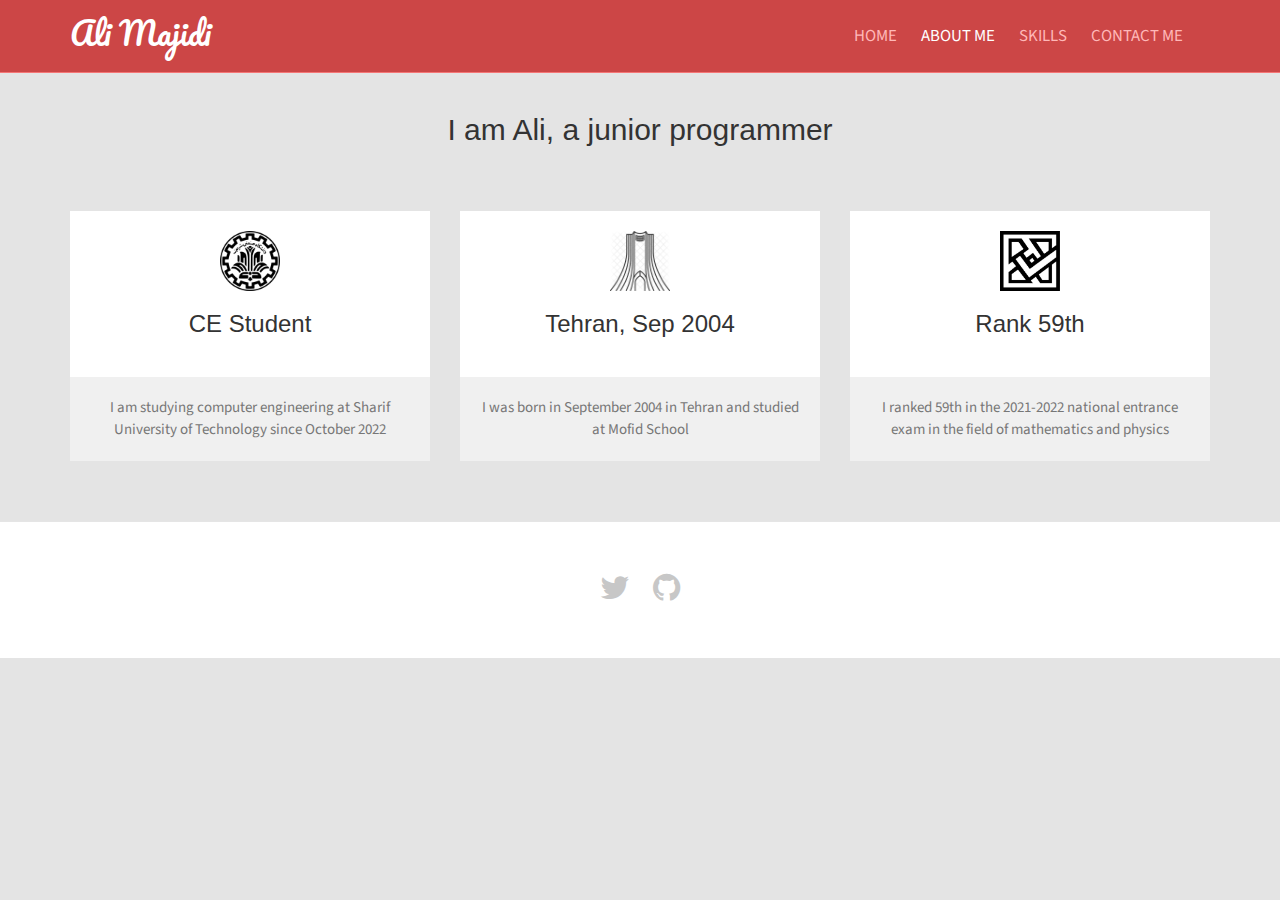
<file: about_me.html>
<!doctype html>
<!--[if IE 7 ]>    <html lang="en-gb" class="isie ie7 oldie no-js"> <![endif]-->
<!--[if IE 8 ]>    <html lang="en-gb" class="isie ie8 oldie no-js"> <![endif]-->
<!--[if IE 9 ]>    <html lang="en-gb" class="isie ie9 no-js"> <![endif]-->
<!--[if (gt IE 9)|!(IE)]><!-->
<html lang="en-gb" class="no-js">
<!--<![endif]-->
<head>
    <meta charset="utf-8">
    <meta name="viewport" content="width=device-width, initial-scale=1, maximum-scale=1">
    <!--[if lt IE 9]> 
    <meta http-equiv="X-UA-Compatible" content="IE=edge,chrome=1">
    <![endif]-->
    <title>About Me</title>
    <meta name="description" content="">
    <meta name="author" content="WebThemez">
    <!--[if lt IE 9]>
        <script src="http://html5shim.googlecode.com/svn/trunk/html5.js"></script>
    <![endif]-->
    <!--[if lte IE 8]>
		<script type="text/javascript" src="http://explorercanvas.googlecode.com/svn/trunk/excanvas.js"></script>
	<![endif]-->
    <link rel="stylesheet" href="css/bootstrap.min.css" />
    <link rel="stylesheet" type="text/css" href="css/isotope.css" media="screen" />
    <link rel="stylesheet" href="js/fancybox/jquery.fancybox.css" type="text/css" media="screen" />
    <link rel="stylesheet" type="text/css" href="css/da-slider.css" />
    <!-- Owl Carousel Assets -->
    <link href="js/owl-carousel/owl.carousel.css" rel="stylesheet">
    <link rel="stylesheet" href="css/styles.css" />
    <!-- Font Awesome -->
    <link href="font/css/font-awesome.min.css" rel="stylesheet">
</head>

<body>
    <header class="header">
        <div class="container">
            <nav class="navbar navbar-inverse" role="navigation">
                <div class="navbar-header">
                    <button type="button" id="nav-toggle" class="navbar-toggle" data-toggle="collapse" data-target="#main-nav">
                        <span class="sr-only">Toggle navigation</span>
                        <span class="icon-bar"></span>
                        <span class="icon-bar"></span>
                        <span class="icon-bar"></span>
                    </button>
                    <a href="#" class="navbar-brand scroll-top logo"><b>Ali Majidi</b></a>
                </div>
                <!--/.navbar-header-->
                <div id="main-nav" class="collapse navbar-collapse">
                    <ul class="nav navbar-nav" id="mainNav">
                        <li><a href="index.html" class="scroll-link">Home</a></li>
                        <li class="active"><a href="about_me.html" class="scroll-link">About Me</a></li>
                        <li><a href="skills.html" class="scroll-link">Skills</a></li>
                        <li><a href="contactme.html" class="scroll-link">Contact Me</a></li>
                    </ul>
                </div>
                <!--/.navbar-collapse-->
            </nav>
            <!--/.navbar-->
        </div>
        <!--/.container-->
    </header>
    <!--/.header-->
    <section id="aboutUs" class="secPad">
        <div class="container">
            <div class="heading text-center">
                <!-- Heading -->
                <h2>I am Ali, a junior programmer</h2>
            </div>
            <div class="row">
                <!-- item -->
                <div class="col-md-4 text-center tileBox">
                   <div class="txtHead"> <img src="images/Sharif_logo.png" alt="SharifLogo" style="height: 60px;width: 60px;" />
                    <h3>CE Student</h3></div>
                    <p>I am studying computer engineering at Sharif University of Technology since October 2022</p>
                </div>
                <!-- end: -->

                <!-- item -->
                <div class="col-md-4 text-center tileBox">
                    <div class="txtHead"><img src="images/tehran.png" alt="TehranLogo" style="height: 60px;width: 60px;" />
                    <h3>Tehran, Sep 2004</h3></div>
                    <p>I was born in September 2004 in Tehran and studied at Mofid School</p>
                </div>
                <!-- end: -->

                <!-- item -->
                <div class="col-md-4 text-center tileBox">
                    <div class="txtHead"><img src="images/sanjesh.jpg" alt="sanjeshLogo" style="height: 60px;width: 60px;" />
                    <h3>Rank 59th</h3></div>
                    <p>I ranked 59th in the 2021-2022 national entrance exam in the field of mathematics and physics</p>
                </div>
                <!-- end: -->
            </div>
        </div>
    </section>
    <footer>
        <div class="container">
            <div class="social text-center">
                <a href="https://twitter.com/alimajidi_"><i class="fa fa-twitter"></i></a>
                <a href="https://github.com/alimajidi1"><i class="fa fa-github"></i></a>
            </div>

            <div class="clear"></div>
            <!--CLEAR FLOATS-->
        </div>
    </footer>


    <!--[if lte IE 8]><script src="//ajax.googleapis.com/ajax/libs/jquery/1.11.0/jquery.min.js"></script><![endif]-->
    <script src="js/modernizr-latest.js"></script>
    <script src="js/jquery-1.8.2.min.js" type="text/javascript"></script>
    <script src="js/bootstrap.min.js" type="text/javascript"></script>
    <script src="js/jquery.isotope.min.js" type="text/javascript"></script>
    <script src="js/fancybox/jquery.fancybox.pack.js" type="text/javascript"></script>
    <script src="js/jquery.nav.js" type="text/javascript"></script>
    <script src="js/jquery.cslider.js" type="text/javascript"></script>
    <script src="js/custom.js" type="text/javascript"></script>
    <script src="js/owl-carousel/owl.carousel.js"></script>
</body>
</html>
</file>
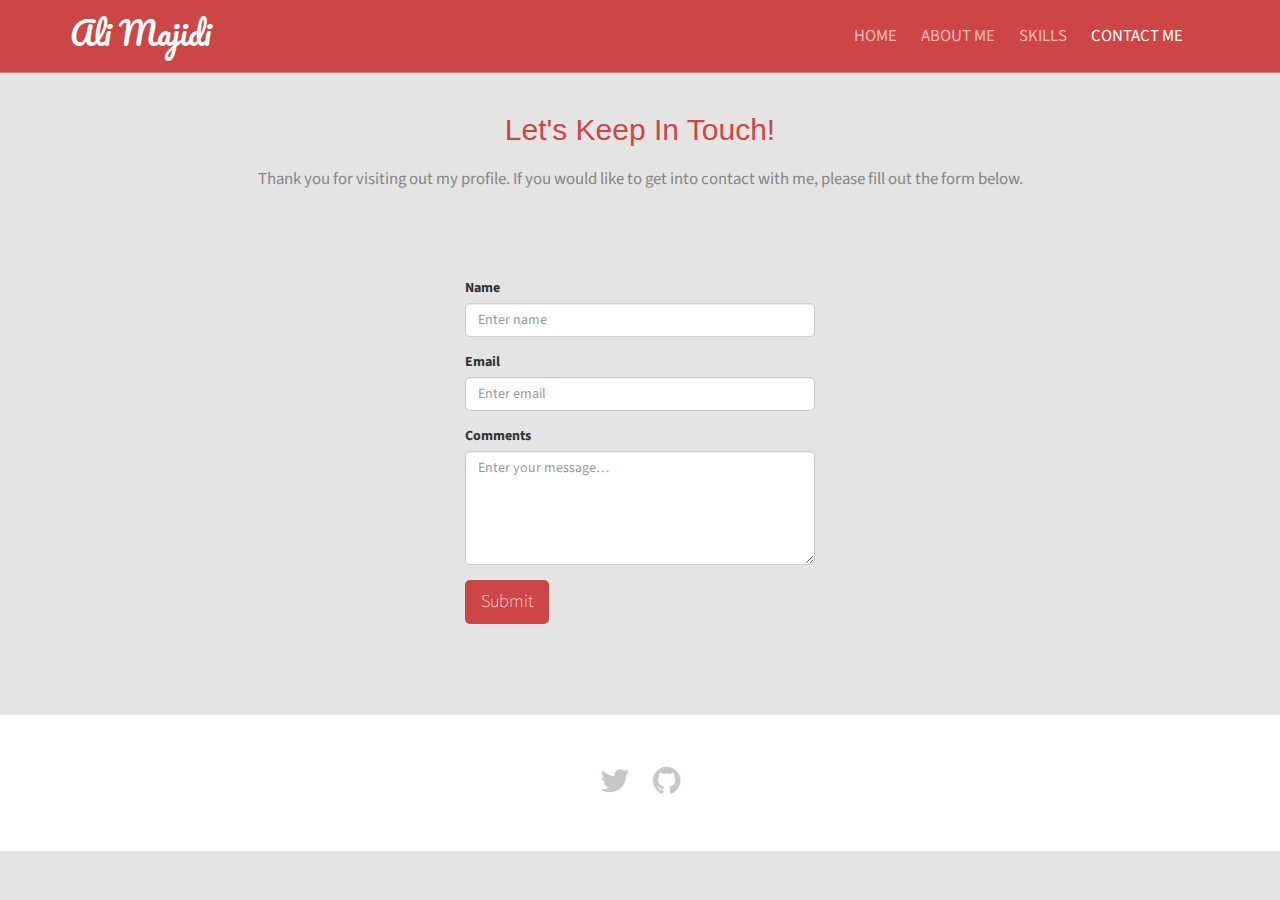
<file: contactme.html>
<!doctype html>
<!--[if IE 7 ]>    <html lang="en-gb" class="isie ie7 oldie no-js"> <![endif]-->
<!--[if IE 8 ]>    <html lang="en-gb" class="isie ie8 oldie no-js"> <![endif]-->
<!--[if IE 9 ]>    <html lang="en-gb" class="isie ie9 no-js"> <![endif]-->
<!--[if (gt IE 9)|!(IE)]><!-->
<html lang="en-gb" class="no-js">
<!--<![endif]-->
<head>
    <meta charset="utf-8">
    <meta name="viewport" content="width=device-width, initial-scale=1, maximum-scale=1">
    <!--[if lt IE 9]> 
    <meta http-equiv="X-UA-Compatible" content="IE=edge,chrome=1">
    <![endif]-->
    <title>Contact Me</title>
    <meta name="description" content="">
    <meta name="author" content="WebThemez">
    <!--[if lt IE 9]>
        <script src="http://html5shim.googlecode.com/svn/trunk/html5.js"></script>
    <![endif]-->
    <!--[if lte IE 8]>
		<script type="text/javascript" src="http://explorercanvas.googlecode.com/svn/trunk/excanvas.js"></script>
	<![endif]-->
    <link rel="stylesheet" href="css/bootstrap.min.css" />
    <link rel="stylesheet" type="text/css" href="css/isotope.css" media="screen" />
    <link rel="stylesheet" href="js/fancybox/jquery.fancybox.css" type="text/css" media="screen" />
    <link rel="stylesheet" type="text/css" href="css/da-slider.css" />
    <!-- Owl Carousel Assets -->
    <link href="js/owl-carousel/owl.carousel.css" rel="stylesheet">
    <link rel="stylesheet" href="css/styles.css" />
    <!-- Font Awesome -->
    <link href="font/css/font-awesome.min.css" rel="stylesheet">
</head>

<body>
    <header class="header">
        <div class="container">
            <nav class="navbar navbar-inverse" role="navigation">
                <div class="navbar-header">
                    <button type="button" id="nav-toggle" class="navbar-toggle" data-toggle="collapse" data-target="#main-nav">
                        <span class="sr-only">Toggle navigation</span>
                        <span class="icon-bar"></span>
                        <span class="icon-bar"></span>
                        <span class="icon-bar"></span>
                    </button>
                    <a href="#" class="navbar-brand scroll-top logo"><b>Ali Majidi</b></a>
                </div>
                <!--/.navbar-header-->
                <div id="main-nav" class="collapse navbar-collapse">
                    <ul class="nav navbar-nav" id="mainNav">
                        <li><a href="index.html" class="scroll-link">Home</a></li>
                        <li><a href="about_me.html" class="scroll-link">About Me</a></li>
                        <li><a href="skills.html" class="scroll-link">Skills</a></li>
                        <li class="active"><a href="contactme.html" class="scroll-link">Contact Me</a></li>
                    </ul>
                </div>
                <!--/.navbar-collapse-->
            </nav>
            <!--/.navbar-->
        </div>
        <!--/.container-->
    </header>
    <!--/.header-->
    <section id="contactUs" class="page-section secPad">
        <div class="container">

            <div class="row">
                <div class="heading text-center">
                    <!-- Heading -->
                    <h2>Let's Keep In Touch!</h2>
                    <p>Thank you for visiting out my profile. If you would like to get into contact with me, please fill out the form below.</p>
                </div>
            </div>

            <div class="row mrgn30">

                <form method="post" action="save.php" id="contactfrm" role="form" onsubmit="return confirmAction()">

                    <div class="col-sm-4">
                        <div class="form-group">
                            <label for="name">Name</label>
                            <input type="text" class="form-control" name="name" id="name" placeholder="Enter name" title="Please enter your name (at least 2 characters)">
                        </div>
                        <div class="form-group">
                            <label for="email">Email</label>
                            <input type="email" class="form-control" name="email" id="email" placeholder="Enter email" title="Please enter a valid email address">
                        </div>
                    </div>
                    <div class="col-sm-4">
                        <div class="form-group">
                            <label for="comments">Comments</label>
                            <textarea name="comment" class="form-control" id="comments" cols="3" rows="5" placeholder="Enter your message…" title="Please enter your message (at least 10 characters)"></textarea>
                        </div>
                        <script type="text/javascript">
                            function confirmAction() {
                                let confirmAction = confirm("Are you sure to submit this message?");
                                if (confirmAction) {
                                alert("Action successfully done");
                                } else {
                                alert("Action canceled");
                                return false;
                                }
                                
                            }

                        </script>
                        <button name="submit" type="submit" class="btn btn-lg btn-primary" id="submit" >Submit</button>
                        <div class="result"></div>
                    </div>
                </form>
                
            </div>
        </div>
        <!--/.container-->
    </section>
    <footer>
        <div class="container">
            <div class="social text-center">
                <a href="https://twitter.com/alimajidi_"><i class="fa fa-twitter"></i></a>
                <a href="https://github.com/alimajidi1"><i class="fa fa-github"></i></a>
            </div>

            <div class="clear"></div>
            <!--CLEAR FLOATS-->
        </div>
    </footer>


    <!--[if lte IE 8]><script src="//ajax.googleapis.com/ajax/libs/jquery/1.11.0/jquery.min.js"></script><![endif]-->
    <script src="js/modernizr-latest.js"></script>
    <script src="js/jquery-1.8.2.min.js" type="text/javascript"></script>
    <script src="js/bootstrap.min.js" type="text/javascript"></script>
    <script src="js/jquery.isotope.min.js" type="text/javascript"></script>
    <script src="js/fancybox/jquery.fancybox.pack.js" type="text/javascript"></script>
    <script src="js/jquery.nav.js" type="text/javascript"></script>
    <script src="js/jquery.cslider.js" type="text/javascript"></script>
    <script src="js/custom.js" type="text/javascript"></script>
    <script src="js/owl-carousel/owl.carousel.js"></script>
</body>
</html>
</file>
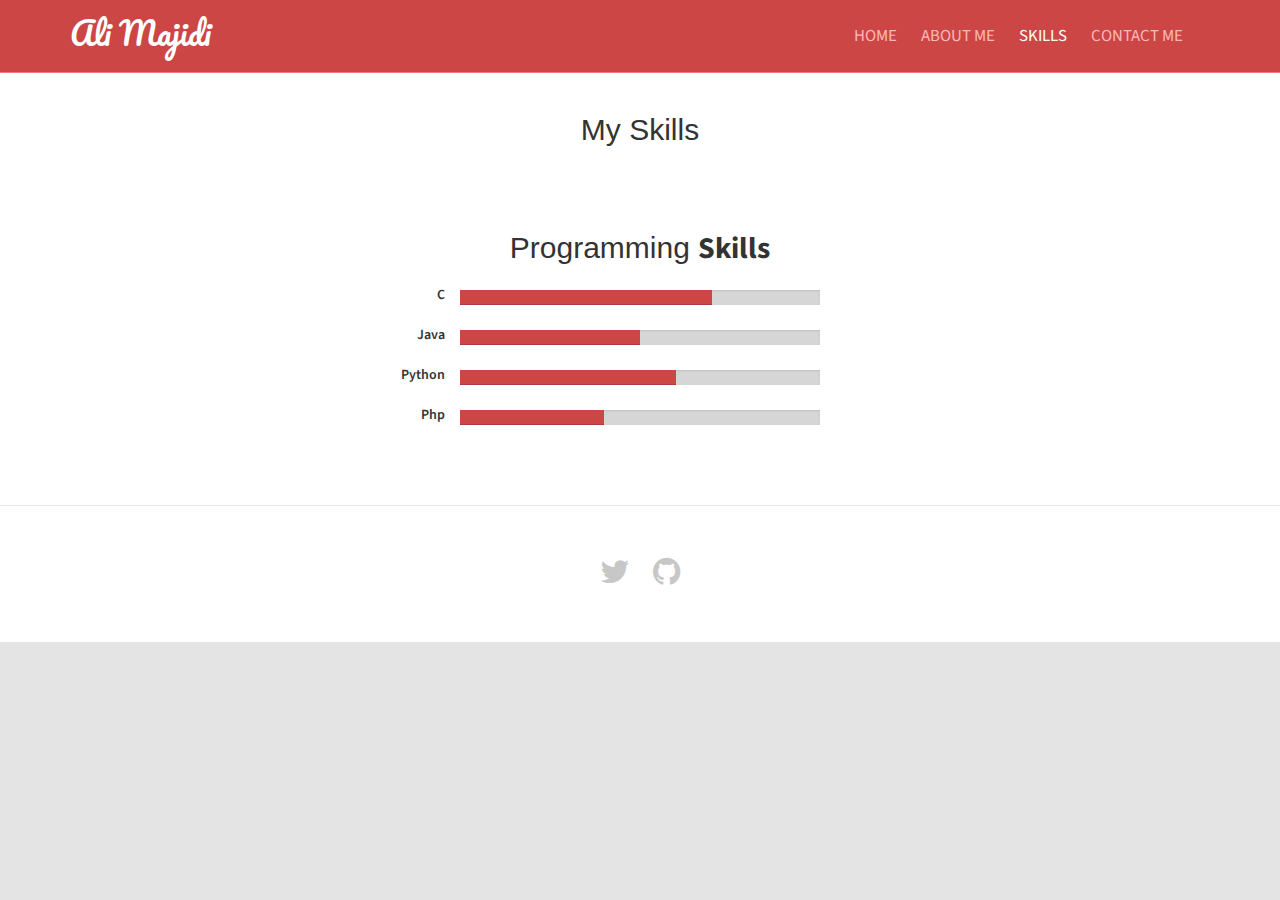
<file: skills.html>
<!doctype html>
<!--[if IE 7 ]>    <html lang="en-gb" class="isie ie7 oldie no-js"> <![endif]-->
<!--[if IE 8 ]>    <html lang="en-gb" class="isie ie8 oldie no-js"> <![endif]-->
<!--[if IE 9 ]>    <html lang="en-gb" class="isie ie9 no-js"> <![endif]-->
<!--[if (gt IE 9)|!(IE)]><!-->
<html lang="en-gb" class="no-js">
<!--<![endif]-->
<head>
    <meta charset="utf-8">
    <meta name="viewport" content="width=device-width, initial-scale=1, maximum-scale=1">
    <!--[if lt IE 9]> 
    <meta http-equiv="X-UA-Compatible" content="IE=edge,chrome=1">
    <![endif]-->
    <title>Skills</title>
    <meta name="description" content="">
    <meta name="author" content="WebThemez">
    <!--[if lt IE 9]>
        <script src="http://html5shim.googlecode.com/svn/trunk/html5.js"></script>
    <![endif]-->
    <!--[if lte IE 8]>
		<script type="text/javascript" src="http://explorercanvas.googlecode.com/svn/trunk/excanvas.js"></script>
	<![endif]-->
    <link rel="stylesheet" href="css/bootstrap.min.css" />
    <link rel="stylesheet" type="text/css" href="css/isotope.css" media="screen" />
    <link rel="stylesheet" href="js/fancybox/jquery.fancybox.css" type="text/css" media="screen" />
    <link rel="stylesheet" type="text/css" href="css/da-slider.css" />
    <!-- Owl Carousel Assets -->
    <link href="js/owl-carousel/owl.carousel.css" rel="stylesheet">
    <link rel="stylesheet" href="css/styles.css" />
    <!-- Font Awesome -->
    <link href="font/css/font-awesome.min.css" rel="stylesheet">
</head>

<body>
    <header class="header">
        <div class="container">
            <nav class="navbar navbar-inverse" role="navigation">
                <div class="navbar-header">
                    <button type="button" id="nav-toggle" class="navbar-toggle" data-toggle="collapse" data-target="#main-nav">
                        <span class="sr-only">Toggle navigation</span>
                        <span class="icon-bar"></span>
                        <span class="icon-bar"></span>
                        <span class="icon-bar"></span>
                    </button>
                    <a href="#" class="navbar-brand scroll-top logo"><b>Ali Majidi</b></a>
                </div>
                <!--/.navbar-header-->
                <div id="main-nav" class="collapse navbar-collapse">
                    <ul class="nav navbar-nav" id="mainNav">
                        <li><a href="index.html" class="scroll-link">Home</a></li>
                        <li><a href="about_me.html" class="scroll-link">About Me</a></li>
                        <li class="active"><a href="skills.html" class="scroll-link">Skills</a></li>
                        <li><a href="contactme.html" class="scroll-link">Contact Me</a></li>
                    </ul>
                </div>
                <!--/.navbar-collapse-->
            </nav>
            <!--/.navbar-->
        </div>
        <!--/.container-->
    </header>
    <!--/.header-->
    <section id="skills" class="secPad white">
    	<div class="container">
        <div class="heading text-center">
                <!-- Heading -->
                <h2>My Skills</h2>
                
            </div>
        	<div class="row">
                <div class="col-sm-6">
                    <center><h2>Programming <strong>Skills</strong></h2></center>
                    <div class="row">
                        <div class="col-md-2 skilltitle">C</div>
                        <div class="col-md-8">
                            <div class="progress">
                                <div class="progress-bar" role="progressbar" aria-valuenow="70" aria-valuemin="0" aria-valuemax="100" style="width: 70%;">
                                    <span class="sr-only">70% Complete</span>
                                </div>
                            </div>
                        </div>
                    </div>
                    <div class="row">
                        <div class="col-md-2 skilltitle">Java</div>
                        <div class="col-md-8">
                            <div class="progress">
                                <div class="progress-bar" role="progressbar" aria-valuenow="50" aria-valuemin="0" aria-valuemax="100" style="width: 50%;">
                                    <span class="sr-only">50% Complete</span>
                                </div>
                            </div>
                        </div>
                    </div>
                    <div class="row">
                        <div class="col-md-2 skilltitle">Python</div>
                        <div class="col-md-8">
                            <div class="progress">
                                <div class="progress-bar" role="progressbar" aria-valuenow="60" aria-valuemin="0" aria-valuemax="100" style="width: 60%;">
                                    <span class="sr-only">60% Complete</span>
                                </div>
                            </div>
                        </div>
                    </div>
                    <div class="row">
                        <div class="col-md-2 skilltitle">Php</div>
                        <div class="col-md-8">
                            <div class="progress">
                                <div class="progress-bar" role="progressbar" aria-valuenow="40" aria-valuemin="0" aria-valuemax="100" style="width: 40%;">
                                    <span class="sr-only">40% Complete</span>
                                </div>
                            </div>
                        </div>
                    </div>      
                </div>
            </div>
        </div>        
    </section>
    <footer>
        <div class="container">
            <div class="social text-center">
                <a href="https://twitter.com/alimajidi_"><i class="fa fa-twitter"></i></a>
                <a href="https://github.com/alimajidi1"><i class="fa fa-github"></i></a>
            </div>

            <div class="clear"></div>
            <!--CLEAR FLOATS-->
        </div>
    </footer>


    <!--[if lte IE 8]><script src="//ajax.googleapis.com/ajax/libs/jquery/1.11.0/jquery.min.js"></script><![endif]-->
    <script src="js/modernizr-latest.js"></script>
    <script src="js/jquery-1.8.2.min.js" type="text/javascript"></script>
    <script src="js/bootstrap.min.js" type="text/javascript"></script>
    <script src="js/jquery.isotope.min.js" type="text/javascript"></script>
    <script src="js/fancybox/jquery.fancybox.pack.js" type="text/javascript"></script>
    <script src="js/jquery.nav.js" type="text/javascript"></script>
    <script src="js/jquery.cslider.js" type="text/javascript"></script>
    <script src="js/custom.js" type="text/javascript"></script>
    <script src="js/owl-carousel/owl.carousel.js"></script>
</body>
</html>
</file>
<file: css/isotope.css>
/* Start: Recommended Isotope styles */

/**** Isotope Filtering ****/

.isotope-item {
  z-index: 2;
}

.isotope-hidden.isotope-item {
  pointer-events: none;
  z-index: 1;
}

/**** Isotope CSS3 transitions ****/

.isotope,
.isotope .isotope-item {
  -webkit-transition-duration: 0.8s;
     -moz-transition-duration: 0.8s;
      -ms-transition-duration: 0.8s;
       -o-transition-duration: 0.8s;
          transition-duration: 0.8s;
}

.isotope {
  -webkit-transition-property: height, width;
     -moz-transition-property: height, width;
      -ms-transition-property: height, width;
       -o-transition-property: height, width;
          transition-property: height, width;
}

.isotope .isotope-item {
  -webkit-transition-property: -webkit-transform, opacity;
     -moz-transition-property:    -moz-transform, opacity;
      -ms-transition-property:     -ms-transform, opacity;
       -o-transition-property:         top, left, opacity;
          transition-property:         transform, opacity;
}

/**** disabling Isotope CSS3 transitions ****/

.isotope.no-transition,
.isotope.no-transition .isotope-item,
.isotope .isotope-item.no-transition {
  -webkit-transition-duration: 0s;
     -moz-transition-duration: 0s;
      -ms-transition-duration: 0s;
       -o-transition-duration: 0s;
          transition-duration: 0s;
}

/* End: Recommended Isotope styles */



/* disable CSS transitions for containers with infinite scrolling*/
.isotope.infinite-scrolling {
  -webkit-transition: none;
     -moz-transition: none;
      -ms-transition: none;
       -o-transition: none;
          transition: none;
}



/**** Isotope styles ****/

/* required for containers to inherit vertical size from window */
/*html,
body {
  height: 100%;
}*/

#container {
  border: 1px solid #666;
  padding: 5px;
  margin-bottom: 20px;
}

.element {
  width: 110px;
  height: 110px;
  margin: 5px;
  float: left;
  overflow: hidden;
  position: relative;
  background: #888;
  color: #222;
  -webkit-border-top-right-radius: 1.2em;
      -moz-border-radius-topright: 1.2em;
          border-top-right-radius: 1.2em;
}

.element.alkali          { background: #F00; background: hsl(   0, 100%, 50%); }
.element.alkaline-earth  { background: #F80; background: hsl(  36, 100%, 50%); }
.element.lanthanoid      { background: #FF0; background: hsl(  72, 100%, 50%); }
.element.actinoid        { background: #0F0; background: hsl( 108, 100%, 50%); }
.element.transition      { background: #0F8; background: hsl( 144, 100%, 50%); }
.element.post-transition { background: #0FF; background: hsl( 180, 100%, 50%); }
.element.metalloid       { background: #08F; background: hsl( 216, 100%, 50%); }
.element.other.nonmetal  { background: #00F; background: hsl( 252, 100%, 50%); }
.element.halogen         { background: #F0F; background: hsl( 288, 100%, 50%); }
.element.noble-gas       { background: #F08; background: hsl( 324, 100%, 50%); }


.element * {
  position: absolute;
  margin: 0;
}

.element .symbol {
  left: 0.2em;
  top: 0.4em;
  font-size: 3.8em;
  line-height: 1.0em;
  color: #FFF;
}
.element.large .symbol {
  font-size: 4.5em;
}

.element.fake .symbol {
  color: #000;
}

.element .name {
  left: 0.5em;
  bottom: 1.6em;
  font-size: 1.05em;
}

.element .weight {
  font-size: 0.9em;
  left: 0.5em;
  bottom: 0.5em;
}

.element .number {
  font-size: 1.25em;
  font-weight: bold;
  color: hsla(0,0%,0%,.5);
  right: 0.5em;
  top: 0.5em;
}

.variable-sizes .element.width2 { width: 230px; }

.variable-sizes .element.height2 { height: 230px; }

.variable-sizes .element.width2.height2 {
  font-size: 2.0em;
}

.element.large,
.variable-sizes .element.large,
.variable-sizes .element.large.width2.height2 {
  font-size: 3.0em;
  width: 350px;
  height: 350px;
  z-index: 100;
}

.clickable .element:hover {
  cursor: pointer;
}

.clickable .element:hover h3 {
  text-shadow:
    0 0 10px white,
    0 0 10px white
  ;
}

.clickable .element:hover h2 {
  color: white;
}
</file>
<file: css/da-slider.css>
.da-slider{
	width: 100%;
	min-width: 520px;
	height: 500px;
	position: relative;
	margin: 4% auto;
	overflow: hidden;
	/*background: transparent url(../images/waves.gif) repeat 0% 0%;
	border-top: 8px solid #efc34a;
	border-bottom: 8px solid #efc34a;
	box-shadow: 0px 1px 1px rgba(0,0,0,0.2), 0px -2px 1px #fff;*/ 
	-webkit-transition: background-position 1s ease-out 0.3s;
	-moz-transition: background-position 1s ease-out 0.3s;
	-o-transition: background-position 1s ease-out 0.3s;
	-ms-transition: background-position 1s ease-out 0.3s;
	transition: background-position 1s ease-out 0.3s;
}
.da-slide{
	position: absolute;
	width: 100%;
	height: 100%;
	top: 0px;
	left: 0px; 
	text-align: left;
}
.da-slide-current{
	z-index: 1000;
}
.da-slider-fb .da-slide{
	left: 100%;
}
.da-slider-fb  .da-slide.da-slide-current{
	left: 0px;
}
.da-slide h2,
.da-slide p,
.da-slide .da-link,
.da-slide .da-img{
	position: absolute;
	opacity: 0;
	left: 110%;
}
.da-slider-fb .da-slide h2,
.da-slider-fb .da-slide p,
.da-slider-fb .da-slide .da-link{
	left: 10%;
	opacity: 1;
}
.da-slider-fb .da-slide .da-img{
	left: 60%;
	opacity: 1;
}
.da-slide h2{
	color: #fff;
	font-size: 66px;
	width: 50%;
	top: 60px;
	white-space: nowrap;
	z-index: 10;
	text-shadow: 1px 1px 1px rgba(0,0,0,0.1); 
	font-weight: 700;
}
.da-slide p{
	width: 45%;
	top: 155px;
	color: #916c05;
	font-size: 18px;
	line-height: 26px;
	height: 80px;
	overflow: hidden;
	font-style: italic;
	font-weight: 400;
	font-style: italic;
}
.da-slide .da-img{
	text-align: center;
	width: 30%;
	top: 70px;
	height: 256px;
	line-height: 320px;
	left: 110%; /*60%*/
}
.da-slide .da-link{
	top: 270px; /*depends on p height*/
	color: #fff;
	text-shadow: 1px 1px 1px rgba(0,0,0,0.2);
	border: 3px solid rgba(255,255,255,0.8);
	padding: 2px 20px 0px;
	font-size: 16px;
	line-height: 30px;
	width: auto;
	text-align: center;
	background: rgba(255,255,255,0.2);
}
.da-slide .da-link:hover{
	background: rgba(255,255,255,0.3);
}
.da-dots{
	width: 100%;
	position: absolute;
	text-align: center;
	left: 0px;
	bottom: 20px;
	z-index: 2000;
	-moz-user-select: none;
	-webkit-user-select: none;
}
.da-dots span{
	display: inline-block;
	position: relative;
	width: 12px;
	height: 12px;
	border-radius: 50%;
	background: #fb6c00;
	margin: 3px;
	cursor: pointer;
	box-shadow: 
		1px 1px 1px rgba(0,0,0,0.1) inset, 
		1px 1px 1px rgba(255,255,255,0.1);
}
.da-dots span.da-dots-current:after{
	content: '';
	width: 8px;
	height: 8px;
	position: absolute;
	top: 2px;
	left: 2px;
	border-radius: 50%;
	background: rgb(255,255,255);
	background: -moz-linear-gradient(top, rgba(255,255,255,1) 0%, rgba(246,246,246,1) 47%, rgba(237,237,237,1) 100%);
	background: -webkit-gradient(linear, left top, left bottom, color-stop(0%,rgba(255,255,255,1)), color-stop(47%,rgba(246,246,246,1)), color-stop(100%,rgba(237,237,237,1)));
	background: -webkit-linear-gradient(top, rgba(255,255,255,1) 0%,rgba(246,246,246,1) 47%,rgba(237,237,237,1) 100%);
	background: -o-linear-gradient(top, rgba(255,255,255,1) 0%,rgba(246,246,246,1) 47%,rgba(237,237,237,1) 100%);
	background: -ms-linear-gradient(top, rgba(255,255,255,1) 0%,rgba(246,246,246,1) 47%,rgba(237,237,237,1) 100%);
	background: linear-gradient(top, rgba(255,255,255,1) 0%,rgba(246,246,246,1) 47%,rgba(237,237,237,1) 100%);
	filter: progid:DXImageTransform.Microsoft.gradient( startColorstr='#ffffff', endColorstr='#ededed',GradientType=0 );
}
.da-arrows{
	-moz-user-select: none;
	-webkit-user-select: none;
}
.da-arrows span{
	position: absolute;
	top: 50%;
	height: 30px;
	width: 30px;
	border-radius: 50%;
	background:rgba(255, 255, 255, 0.29);    
	cursor: pointer;
	z-index: 2000;
	opacity: 0;
	box-shadow: 
		1px 1px 1px rgba(0,0,0,0.1) inset, 
		1px 1px 1px rgba(255,255,255,0.1);
	-webkit-transition: opacity 0.4s ease-in-out-out 0.2s;
	-moz-transition: opacity 0.4s ease-in-out-out 0.2s;
	-o-transition: opacity 0.4s ease-in-out-out 0.2s;
	-ms-transition: opacity 0.4s ease-in-out-out 0.2s;
	transition: opacity 0.4s ease-in-out-out 0.2s;
}
.da-slider:hover .da-arrows span{
	opacity: 1;
}
.da-arrows span:after{
	content: '';
	position: absolute;
	width: 20px;
	height: 20px;
	top: 5px;
	left: 5px;
	background: transparent url(../images/arrows.png) no-repeat top left;
	border-radius: 50%;
	box-shadow: 1px 1px 2px rgba(0,0,0,0.1);
}
.da-arrows span:hover:after{
	box-shadow: 1px 1px 4px rgba(0,0,0,0.3);
}
.da-arrows span:active:after{
	box-shadow: 1px 1px 1px rgba(255,255,255,0.1);
}
.da-arrows span.da-arrows-next:after{
	background-position: top right;
}
.da-arrows span.da-arrows-prev{
	left: 15px;
}
.da-arrows span.da-arrows-next{
	right: 15px;
}

.da-slide-current h2,
.da-slide-current p,
.da-slide-current .da-link{
	left: 10%;
	opacity: 1;
}
.da-slide-current .da-img{
	left: 60%;
	opacity: 1;
}
/* Animation classes and animations */

/* Slide in from the right*/
.da-slide-fromright h2{
	-webkit-animation: fromRightAnim1 0.6s ease-in-out 0.8s both;
	-moz-animation: fromRightAnim1 0.6s ease-in-out 0.8s both;
	-o-animation: fromRightAnim1 0.6s ease-in-out 0.8s both;
	-ms-animation: fromRightAnim1 0.6s ease-in-out 0.8s both;
	animation: fromRightAnim1 0.6s ease-in-out 0.8s both;
}
.da-slide-fromright p{
	-webkit-animation: fromRightAnim2 0.6s ease-in-out 0.8s both;
	-moz-animation: fromRightAnim2 0.6s ease-in-out 0.8s both;
	-o-animation: fromRightAnim2 0.6s ease-in-out 0.8s both;
	-ms-animation: fromRightAnim2 0.6s ease-in-out 0.8s both;
	animation: fromRightAnim2 0.6s ease-in-out 0.8s both;
}
.da-slide-fromright .da-link{
	-webkit-animation: fromRightAnim3 0.4s ease-in-out 1.2s both;
	-moz-animation: fromRightAnim3 0.4s ease-in-out 1.2s both;
	-o-animation: fromRightAnim3 0.4s ease-in-out 1.2s both;
	-ms-animation: fromRightAnim3 0.4s ease-in-out 1.2s both;
	animation: fromRightAnim3 0.4s ease-in-out 1.2s both;
}
.da-slide-fromright .da-img{
	-webkit-animation: fromRightAnim4 0.6s ease-in-out 0.8s both;
	-moz-animation: fromRightAnim4 0.6s ease-in-out 0.8s both;
	-o-animation: fromRightAnim4 0.6s ease-in-out 0.8s both;
	-ms-animation: fromRightAnim4 0.6s ease-in-out 0.8s both;
	animation: fromRightAnim4 0.6s ease-in-out 0.8s both;
}
@-webkit-keyframes fromRightAnim1{
	0%{ left: 110%; opacity: 0; }
	100%{ left: 10%; opacity: 1; }
}
@-webkit-keyframes fromRightAnim2{
	0%{ left: 110%; opacity: 0; }
	100%{ left: 10%; opacity: 1; }
}
@-webkit-keyframes fromRightAnim3{
	0%{ left: 110%; opacity: 0; }
	1%{ left: 10%; opacity: 0; }
	100%{ left: 10%; opacity: 1; }
}
@-webkit-keyframes fromRightAnim4{
	0%{ left: 110%; opacity: 0; }
	100%{ left: 60%; opacity: 1; }
}

@-moz-keyframes fromRightAnim1{
	0%{ left: 110%; opacity: 0; }
	100%{ left: 10%; opacity: 1; }
}
@-moz-keyframes fromRightAnim2{
	0%{ left: 110%; opacity: 0; }
	100%{ left: 10%; opacity: 1; }
}
@-moz-keyframes fromRightAnim3{
	0%{ left: 110%; opacity: 0; }
	1%{ left: 10%; opacity: 0; }
	100%{ left: 10%; opacity: 1; }
}
@-moz-keyframes fromRightAnim4{
	0%{ left: 110%; opacity: 0; }
	100%{ left: 60%; opacity: 1; }
}

@-o-keyframes fromRightAnim1{
	0%{ left: 110%; opacity: 0; }
	100%{ left: 10%; opacity: 1; }
}
@-o-keyframes fromRightAnim2{
	0%{ left: 110%; opacity: 0; }
	100%{ left: 10%; opacity: 1; }
}
@-o-keyframes fromRightAnim3{
	0%{ left: 110%; opacity: 0; }
	1%{ left: 10%; opacity: 0; }
	100%{ left: 10%; opacity: 1; }
}
@-o-keyframes fromRightAnim4{
	0%{ left: 110%; opacity: 0; }
	100%{ left: 60%; opacity: 1; }
}

@-ms-keyframes fromRightAnim1{
	0%{ left: 110%; opacity: 0; }
	100%{ left: 10%; opacity: 1; }
}
@-ms-keyframes fromRightAnim2{
	0%{ left: 110%; opacity: 0; }
	100%{ left: 10%; opacity: 1; }
}
@-ms-keyframes fromRightAnim3{
	0%{ left: 110%; opacity: 0; }
	1%{ left: 10%; opacity: 0; }
	100%{ left: 10%; opacity: 1; }
}
@-ms-keyframes fromRightAnim4{
	0%{ left: 110%; opacity: 0; }
	100%{ left: 60%; opacity: 1; }
}

@keyframes fromRightAnim1{
	0%{ left: 110%; opacity: 0; }
	100%{ left: 10%; opacity: 1; }
}
@keyframes fromRightAnim2{
	0%{ left: 110%; opacity: 0; }
	100%{ left: 10%; opacity: 1; }
}
@keyframes fromRightAnim3{
	0%{ left: 110%; opacity: 0; }
	1%{ left: 10%; opacity: 0; }
	100%{ left: 10%; opacity: 1; }
}
@keyframes fromRightAnim4{
	0%{ left: 110%; opacity: 0; }
	100%{ left: 60%; opacity: 1; }
}
/* Slide in from the left*/
.da-slide-fromleft h2{
	-webkit-animation: fromLeftAnim1 0.6s ease-in-out 0.6s both;
	-moz-animation: fromLeftAnim1 0.6s ease-in-out 0.6s both;
	-o-animation: fromLeftAnim1 0.6s ease-in-out 0.6s both;
	-ms-animation: fromLeftAnim1 0.6s ease-in-out 0.6s both;
	animation: fromLeftAnim1 0.6s ease-in-out 0.6s both;
}
.da-slide-fromleft p{
	-webkit-animation: fromLeftAnim2 0.6s ease-in-out 0.6s both;
	-moz-animation: fromLeftAnim2 0.6s ease-in-out 0.6s both;
	-o-animation: fromLeftAnim2 0.6s ease-in-out 0.6s both;
	-ms-animation: fromLeftAnim2 0.6s ease-in-out 0.6s both;
	animation: fromLeftAnim2 0.6s ease-in-out 0.6s both;
}
.da-slide-fromleft .da-link{
	-webkit-animation: fromLeftAnim3 0.4s ease-in-out 1.2s both;
	-moz-animation: fromLeftAnim3 0.4s ease-in-out 1.2s both;
	-o-animation: fromLeftAnim3 0.4s ease-in-out 1.2s both;
	-ms-animation: fromLeftAnim3 0.4s ease-in-out 1.2s both;
	animation: fromLeftAnim3 0.4s ease-in-out 1.2s both;
}
.da-slide-fromleft .da-img{
	-webkit-animation: fromLeftAnim4 0.6s ease-in-out 0.6s both;
	-moz-animation: fromLeftAnim4 0.6s ease-in-out 0.6s both;
	-o-animation: fromLeftAnim4 0.6s ease-in-out 0.6s both;
	-ms-animation: fromLeftAnim4 0.6s ease-in-out 0.6s both;
	animation: fromLeftAnim4 0.6s ease-in-out 0.6s both;
}
@-webkit-keyframes fromLeftAnim1{
	0%{ left: -110%; opacity: 0; }
	100%{ left: 10%; opacity: 1; }
}
@-webkit-keyframes fromLeftAnim2{
	0%{ left: -110%; opacity: 0; }
	100%{ left: 10%; opacity: 1; }
}
@-webkit-keyframes fromLeftAnim3{
	0%{ left: -110%; opacity: 0; }
	1%{ left: 10%; opacity: 0; }
	100%{ left: 10%; opacity: 1; }
}
@-webkit-keyframes fromLeftAnim4{
	0%{ left: -110%; opacity: 0; }
	100%{ left: 60%; opacity: 1; }
}

@-moz-keyframes fromLeftAnim1{
	0%{ left: -110%; opacity: 0; }
	100%{ left: 10%; opacity: 1; }
}
@-moz-keyframes fromLeftAnim2{
	0%{ left: -110%; opacity: 0; }
	100%{ left: 10%; opacity: 1; }
}
@-moz-keyframes fromLeftAnim3{
	0%{ left: -110%; opacity: 0; }
	1%{ left: 10%; opacity: 0; }
	100%{ left: 10%; opacity: 1; }
}
@-moz-keyframes fromLeftAnim4{
	0%{ left: -110%; opacity: 0; }
	100%{ left: 60%; opacity: 1; }
}

@-o-keyframes fromLeftAnim1{
	0%{ left: -110%; opacity: 0; }
	100%{ left: 10%; opacity: 1; }
}
@-o-keyframes fromLeftAnim2{
	0%{ left: -110%; opacity: 0; }
	100%{ left: 10%; opacity: 1; }
}
@-o-keyframes fromLeftAnim3{
	0%{ left: -110%; opacity: 0; }
	1%{ left: 10%; opacity: 0; }
	100%{ left: 10%; opacity: 1; }
}
@-o-keyframes fromLeftAnim4{
	0%{ left: -110%; opacity: 0; }
	100%{ left: 60%; opacity: 1; }
}

@-ms-keyframes fromLeftAnim1{
	0%{ left: -110%; opacity: 0; }
	100%{ left: 10%; opacity: 1; }
}
@-ms-keyframes fromLeftAnim2{
	0%{ left: -110%; opacity: 0; }
	100%{ left: 10%; opacity: 1; }
}
@-ms-keyframes fromLeftAnim3{
	0%{ left: -110%; opacity: 0; }
	1%{ left: 10%; opacity: 0; }
	100%{ left: 10%; opacity: 1; }
}
@-ms-keyframes fromLeftAnim4{
	0%{ left: -110%; opacity: 0; }
	100%{ left: 60%; opacity: 1; }
}

@keyframes fromLeftAnim1{
	0%{ left: -110%; opacity: 0; }
	100%{ left: 10%; opacity: 1; }
}
@keyframes fromLeftAnim2{
	0%{ left: -110%; opacity: 0; }
	100%{ left: 10%; opacity: 1; }
}
@keyframes fromLeftAnim3{
	0%{ left: -110%; opacity: 0; }
	1%{ left: 10%; opacity: 0; }
	100%{ left: 10%; opacity: 1; }
}
@keyframes fromLeftAnim4{
	0%{ left: -110%; opacity: 0; }
	100%{ left: 60%; opacity: 1; }
}
/* Slide out to the right */
.da-slide-toright h2{
	-webkit-animation: toRightAnim1 0.6s ease-in-out 0.6s both;
	-moz-animation: toRightAnim1 0.6s ease-in-out 0.6s both;
	-o-animation: toRightAnim1 0.6s ease-in-out 0.6s both;
	-ms-animation: toRightAnim1 0.6s ease-in-out 0.6s both;
	animation: toRightAnim1 0.6s ease-in-out 0.6s both;
}
.da-slide-toright p{
	-webkit-animation: toRightAnim2 0.6s ease-in-out 0.3s both;
	-moz-animation: toRightAnim2 0.6s ease-in-out 0.3s both;
	-o-animation: toRightAnim2 0.6s ease-in-out 0.3s both;
	-ms-animation: toRightAnim2 0.6s ease-in-out 0.3s both;
	animation: toRightAnim2 0.6s ease-in-out 0.3s both;
}
.da-slide-toright .da-link{
	-webkit-animation: toRightAnim3 0.4s ease-in-out both;
	-moz-animation: toRightAnim3 0.4s ease-in-out both;
	-o-animation: toRightAnim3 0.4s ease-in-out both;
	-ms-animation: toRightAnim3 0.4s ease-in-out both;
	animation: toRightAnim3 0.4s ease-in-out both;
}
.da-slide-toright .da-img{
	-webkit-animation: toRightAnim4 0.6s ease-in-out both;
	-moz-animation: toRightAnim4 0.6s ease-in-out both;
	-o-animation: toRightAnim4 0.6s ease-in-out both;
	-ms-animation: toRightAnim4 0.6s ease-in-out both;
	animation: toRightAnim4 0.6s ease-in-out both;
}
@-webkit-keyframes toRightAnim1{
	0%{ left: 10%;  opacity: 1; }
	100%{ left: 100%; opacity: 0; }
}
@-webkit-keyframes toRightAnim2{
	0%{ left: 10%;  opacity: 1; }
	100%{ left: 100%; opacity: 0; }
}
@-webkit-keyframes toRightAnim3{
	0%{ left: 10%;  opacity: 1; }
	99%{ left: 10%; opacity: 0; }
	100%{ left: 100%; opacity: 0; }
}
@-webkit-keyframes toRightAnim4{
	0%{ left: 60%;  opacity: 1; }
	30%{ left: 55%;  opacity: 1; }
	100%{ left: 100%; opacity: 0; }
}

@-moz-keyframes toRightAnim1{
	0%{ left: 10%;  opacity: 1; }
	100%{ left: 100%; opacity: 0; }
}
@-moz-keyframes toRightAnim2{
	0%{ left: 10%;  opacity: 1; }
	100%{ left: 100%; opacity: 0; }
}
@-moz-keyframes toRightAnim3{
	0%{ left: 10%;  opacity: 1; }
	99%{ left: 10%; opacity: 0; }
	100%{ left: 100%; opacity: 0; }
}
@-moz-keyframes toRightAnim4{
	0%{ left: 60%;  opacity: 1; }
	30%{ left: 55%;  opacity: 1; }
	100%{ left: 100%; opacity: 0; }
}

@-o-keyframes toRightAnim1{
	0%{ left: 10%;  opacity: 1; }
	100%{ left: 100%; opacity: 0; }
}
@-o-keyframes toRightAnim2{
	0%{ left: 10%;  opacity: 1; }
	100%{ left: 100%; opacity: 0; }
}
@-o-keyframes toRightAnim3{
	0%{ left: 10%;  opacity: 1; }
	99%{ left: 10%; opacity: 0; }
	100%{ left: 100%; opacity: 0; }
}
@-o-keyframes toRightAnim4{
	0%{ left: 60%;  opacity: 1; }
	30%{ left: 55%;  opacity: 1; }
	100%{ left: 100%; opacity: 0; }
}

@-ms-keyframes toRightAnim1{
	0%{ left: 10%;  opacity: 1; }
	100%{ left: 100%; opacity: 0; }
}
@-ms-keyframes toRightAnim2{
	0%{ left: 10%;  opacity: 1; }
	100%{ left: 100%; opacity: 0; }
}
@-ms-keyframes toRightAnim3{
	0%{ left: 10%;  opacity: 1; }
	99%{ left: 10%; opacity: 0; }
	100%{ left: 100%; opacity: 0; }
}
@-ms-keyframes toRightAnim4{
	0%{ left: 60%;  opacity: 1; }
	30%{ left: 55%;  opacity: 1; }
	100%{ left: 100%; opacity: 0; }
}

@keyframes toRightAnim1{
	0%{ left: 10%;  opacity: 1; }
	100%{ left: 100%; opacity: 0; }
}
@keyframes toRightAnim2{
	0%{ left: 10%;  opacity: 1; }
	100%{ left: 100%; opacity: 0; }
}
@keyframes toRightAnim3{
	0%{ left: 10%;  opacity: 1; }
	99%{ left: 10%; opacity: 0; }
	100%{ left: 100%; opacity: 0; }
}
@keyframes toRightAnim4{
	0%{ left: 60%;  opacity: 1; }
	30%{ left: 55%;  opacity: 1; }
	100%{ left: 100%; opacity: 0; }
}
/* Slide out to the left*/
.da-slide-toleft h2{
	-webkit-animation: toLeftAnim1 0.6s ease-in-out both;
	-moz-animation: toLeftAnim1 0.6s ease-in-out both;
	-o-animation: toLeftAnim1 0.6s ease-in-out both;
	-ms-animation: toLeftAnim1 0.6s ease-in-out both;
	animation: toLeftAnim1 0.6s ease-in-out both;
}
.da-slide-toleft p{
	-webkit-animation: toLeftAnim2 0.6s ease-in-out 0.3s both;
	-moz-animation: toLeftAnim2 0.6s ease-in-out 0.3s both;
	-o-animation: toLeftAnim2 0.6s ease-in-out 0.3s both;
	-ms-animation: toLeftAnim2 0.6s ease-in-out 0.3s both;
	animation: toLeftAnim2 0.6s ease-in-out 0.3s both;
}
.da-slide-toleft .da-link{
	-webkit-animation: toLeftAnim3 0.6s ease-in-out 0.6s both;
	-moz-animation: toLeftAnim3 0.6s ease-in-out 0.6s both;
	-o-animation: toLeftAnim3 0.6s ease-in-out 0.6s both;
	-ms-animation: toLeftAnim3 0.6s ease-in-out 0.6s both;
	animation: toLeftAnim3 0.6s ease-in-out 0.6s both;
}
.da-slide-toleft .da-img{
	-webkit-animation: toLeftAnim4 0.6s ease-in-out 0.5s both;
	-moz-animation: toLeftAnim4 0.6s ease-in-out 0.5s both;
	-o-animation: toLeftAnim4 0.6s ease-in-out 0.5s both;
	-ms-animation: toLeftAnim4 0.6s ease-in-out 0.5s both;
	animation: toLeftAnim4 0.6s ease-in-out 0.5s both;
}
@-webkit-keyframes toLeftAnim1{
	0%{ left: 10%;  opacity: 1; }
	30%{ left: 15%;  opacity: 1; }
	100%{ left: -50%; opacity: 0; }
}
@-webkit-keyframes toLeftAnim2{
	0%{ left: 10%;  opacity: 1; }
	30%{ left: 15%;  opacity: 1; }
	100%{ left: -50%; opacity: 0; }
}
@-webkit-keyframes toLeftAnim3{
	0%{ left: 10%;  opacity: 1; }
	100%{ left: -50%; opacity: 0; }
}
@-webkit-keyframes toLeftAnim4{
	0%{ left: 60%;  opacity: 1; }
	70%{ left: 30%;  opacity: 0; }
	100%{ left: -50%; opacity: 0; }
}

@-moz-keyframes toLeftAnim1{
	0%{ left: 10%;  opacity: 1; }
	30%{ left: 15%;  opacity: 1; }
	100%{ left: -50%; opacity: 0; }
}
@-moz-keyframes toLeftAnim2{
	0%{ left: 10%;  opacity: 1; }
	30%{ left: 15%;  opacity: 1; }
	100%{ left: -50%; opacity: 0; }
}
@-moz-keyframes toLeftAnim3{
	0%{ left: 10%;  opacity: 1; }
	100%{ left: -50%; opacity: 0; }
}
@-moz-keyframes toLeftAnim4{
	0%{ left: 60%;  opacity: 1; }
	70%{ left: 30%;  opacity: 0; }
	100%{ left: -50%; opacity: 0; }
}

@-o-keyframes toLeftAnim1{
	0%{ left: 10%;  opacity: 1; }
	30%{ left: 15%;  opacity: 1; }
	100%{ left: -50%; opacity: 0; }
}
@-o-keyframes toLeftAnim2{
	0%{ left: 10%;  opacity: 1; }
	30%{ left: 15%;  opacity: 1; }
	100%{ left: -50%; opacity: 0; }
}
@-o-keyframes toLeftAnim3{
	0%{ left: 10%;  opacity: 1; }
	100%{ left: -50%; opacity: 0; }
}
@-o-keyframes toLeftAnim4{
	0%{ left: 60%;  opacity: 1; }
	70%{ left: 30%;  opacity: 0; }
	100%{ left: -50%; opacity: 0; }
}

@-ms-keyframes toLeftAnim1{
	0%{ left: 10%;  opacity: 1; }
	30%{ left: 15%;  opacity: 1; }
	100%{ left: -50%; opacity: 0; }
}
@-ms-keyframes toLeftAnim2{
	0%{ left: 10%;  opacity: 1; }
	30%{ left: 15%;  opacity: 1; }
	100%{ left: -50%; opacity: 0; }
}
@-ms-keyframes toLeftAnim3{
	0%{ left: 10%;  opacity: 1; }
	100%{ left: -50%; opacity: 0; }
}
@-ms-keyframes toLeftAnim4{
	0%{ left: 60%;  opacity: 1; }
	70%{ left: 30%;  opacity: 0; }
	100%{ left: -50%; opacity: 0; }
}

@keyframes toLeftAnim1{
	0%{ left: 10%;  opacity: 1; }
	30%{ left: 15%;  opacity: 1; }
	100%{ left: -50%; opacity: 0; }
}
@keyframes toLeftAnim2{
	0%{ left: 10%;  opacity: 1; }
	30%{ left: 15%;  opacity: 1; }
	100%{ left: -50%; opacity: 0; }
}
@keyframes toLeftAnim3{
	0%{ left: 10%;  opacity: 1; }
	100%{ left: -50%; opacity: 0; }
}
@keyframes toLeftAnim4{
	0%{ left: 60%;  opacity: 1; }
	70%{ left: 30%;  opacity: 0; }
	100%{ left: -50%; opacity: 0; }
}

@media (min-width: 768px) {
 
}
@media (max-width: 768px) {
 
}
@media (max-width: 480px) {
 
}
</file>
<file: css/styles.css>
/*
Theme Name: City Square Theme
Author URI: http://webthemez.com/
Description: This theme is a pretty versatile, that places the emphasis of the home page. It would be great for a corporate websites, business websites, personal blog.
License: Free to use for personal and commercial, but you need to place back link in the bottom of the template.
*/
@import url(http://fonts.googleapis.com/css?family=Source+Sans+Pro:400,600,700);
@import url(http://fonts.googleapis.com/css?family=Pacifico);

* {
    margin: 0;
    padding: 0;
    font-family: 'Source Sans Pro', sans-serif;
}

body {
    font-size: 14px;
    font-family: 'Source Sans Pro', sans-serif;
    -webkit-font-smoothing: antialiased;
    background: #E4E4E4;
}

::selection {
    color: #fff;
    background: #CC4646;
}

::-moz-selection {
    color: #fff;
    background: #CC4646;
}

p {
    color: #858585;
	line-height:22px;
}
.white{
	background:#fff;
	}
.pDark p {
    color: #6D6D6D;
}

.pDark h3 {
    color: #BEBEBE;
}

.btn, .form-control, .team-socials i {
    border-radius: 5px !important;
}

.button-outline {
    -webkit-font-smoothing: antialiased;
    display: inline-block;
    vertical-align: middle;
    zoom: 1;
    color: #fff;
    padding: 10px 25px;
    border: 2px solid #fff;
    border-radius: 0px;
    font-size: 16px;
    font-weight: 400;
    background: rgba(255,255,255,0.15);
}

    .button-outline:hover {
        color: #fff;
        background: rgba(255,255,255,0.35);
    }

a {
    color: #CC4646;
    text-decoration: none;
    text-shadow: none;
    -webkit-transition: all 0.2s linear;
    -moz-transition: all 0.2s linear;
    -ms-transition: all 0.2s linear;
    -o-transition: all 0.2s linear;
    transition: all 0.2s linear;
}

    a:hover {
        color: #DF3927;
        text-decoration: none;
    }

.btn {
    border: 0px;
    border-radius: 0px;
}
.btn:hover {
background: #E24040;
}

.btn-primary {
    background: #CC4646;
}

.form-control {
    border-radius: 0px;
}

.mrgn30 {
    margin: 30px 0;
}

.copyright {
    color: #6D6D6D;
    background: #E9E9E9;
    padding: 20px 0;
}

#top {
    position: relative;
}

.topHome {
    position: fixed;
    bottom: 20px;
    right: 20px;
    z-index: 5;
	background: #CC4646;
}
.topHome .fa-2x {
font-size: 20px;
color:#fff;
margin: 4px;
}
/* Header 
----------------------------------------------*/
.header {
    position: fixed;
    width: 100%;
    background: #CC4646;
    z-index: 50;
    border-radius: 0;
    top: 0px;
    border-bottom: 1px solid #F57676;
}

.navbar-inverse .navbar-toggle {
    border-color: #CC4646;
    background-color: #CC4646;
}
.header .navbar {
margin: 0;
background: transparent !important;
}
    .navbar-inverse .navbar-toggle .icon-bar {
        /*background-color: #CC4646;*/;
    }

    .navbar-inverse .navbar-toggle:hover, .navbar-inverse .navbar-toggle:focus {
        background: #CC4646;
    }

.navbar-inverse .navbar-nav > li > a:hover, .navbar-inverse .navbar-nav > li > a:focus {
    color: #CC4646;
}

.navbar-inverse .navbar-toggle:hover .icon-bar {
    background: #fff;
}
.navbar-inverse .navbar-nav > li > a {
	color: #FFB8B8;
}
.navbar-inverse .navbar-nav > li > a:hover, .navbar-inverse .navbar-nav > li > a:focus {
color: #FFFFFF;
}
.navbar-inverse .navbar-nav > .active > a, .navbar-inverse .navbar-nav > .active > a:hover, .navbar-inverse .navbar-nav > .active > a:focus {
color: #FFFFFF;
background: none;
}	
.navbar-toggle {
}
/*.carousel-inner*/
#myCarousel {
    margin-top: 50px;
    border-bottom: 4px solid #CC4646;
}

.carousel-inner > .item {
}

.carousel-caption {
    padding: 0px;
    bottom: 40%;
    display: block;
    height: 80px;
}

    .carousel-caption h1 {
        font-size: 45px;
        padding: 10px 15px;
        background: rgba(128, 180, 33, 0.80);
        color: #FFFFFF;
        text-shadow: none;
        font-weight: bold;
        display: inline-block;
    }

    .carousel-caption h3 {
        font-size: 30px;
        color: #1C4604;
        font-weight: bold;
        text-shadow: #fff 1px 1px 1px;
    }

.actionPanel {
    padding: 25px 0;
    background: #CC4646;
}

    .actionPanel h3 {
        margin: 0px;
    }

.circle {
    background: #CC4646;
    height: 60px;
    width: 60px;
    border-radius: 35px;
    color: #fff;
    line-height: 60px !important;
}
/*----Nav ----*/
.header .navbar-brand {
    float: left;
    padding: 16px 15px;
    line-height: 18px;
    height: 50px;
    /*color:#CC4646;*/;
}

.navbar-brand b {
    color: #fff;
	font-family: 'Pacifico', cursive;
	font-weight:400;
}

.logo {
    font-size: 2.2em;
    text-shadow: none;
    margin: 8px 0 0 0;
}

    .logo:hover {
        color: #5A5A5A;
    }

.header .navbar {
    margin: 0;
    background: #fff;
    border: 0;
}

.navbar-inverse .navbar-nav > li > a {
    font-size: 1.2em;
    line-height: normal;
    margin: 17px;
    padding: 6px 10px !important;
    border-radius: 5px;
}

.navbar-inverse .navbar-nav > .active > a, .navbar-inverse .navbar-nav > .active > a:hover, .navbar-inverse .navbar-nav > .active > a:focus {
    color: #fff;
    background: none;
}

.navbar-nav > li:hover > a {
    color: #fff;
}

.header .navbar-nav > li > a {
    padding: 25px 18px;
    text-transform: uppercase;
}

.page-section {
    width: 100%;
    height: auto;
    padding: 30px 0;
}

.noPadd {
    padding: 0;
}

.page-section h1 {
    font-size: 3.5em;
    margin: 90px 0 30px;
    line-height: 1.2em;
}

    .page-section h1 span {
        font-weight: 200;
    }

.page-section h2 {
    color: #CC4646;
}

.page-section p {
    font-size: 1.1em;
    line-height: 1.6em;
}

.darkBg {
    background: rgb(44, 44, 44);
}

    .darkBg .fa {
        color: #CC4646;
    }
/*--- Banner ----*/
.banner-container {
    width: 100%;
    position: relative;
    padding: 0px;
    box-shadow: 0px 0px 1px rgba(0,0,0,0.4);
    /*background: url("../images/banner-bg.jpg") no-repeat;*/
    background-size: 100% 100%;
    background-size: cover;
    margin-top: 60px;
    position: relative;
}

    .banner-container > img {
        width: 100%;
    }

.banner-content {
    position: absolute;
    z-index: 3;
    top: 0px;
    left: 0px;
    right: 0px;
}

    .banner-content h2 {
        color: #fff;
        font-size: 3.5em;
        margin: 2% 0 30px;
        line-height: 1.2em;
    }

    .banner-content p {
        font-size: 1.6em;
        font-weight: normal;
        font-style: normal;
        color: #fff;
    }

.da-slider {
    margin: 0 auto !important;
}

.sub-heading {
    padding: 15px 0;
}

    .sub-heading h2 {
        font-size: 18px;
        margin: 15px 0 8px !important;
    }

    .sub-heading p {
        color: #5A5A5A;
    }

.heading { 
    padding: 3px 10px;
    padding-bottom: 15px;
    margin-bottom: 30px;
    margin-top: 30px;
    display: block;
}

    .heading p {
        font-size: 1.2em;
    }

.pdingBtm30 {
    padding-bottom: 30px;
}

.da-arrows span:after {
    width: 25px;
    height: 24px;
}

.da-arrows span {
    position: absolute;
    top: 50%;
    height: 34px;
    width: 34px;
    border-radius: 60px;
    background: none;
}

.da-dots span {
    display: inline-block;
    position: relative;
    width: 16px;
    height: 16px;
    border-radius: 0px;
    background: rgba(255, 255, 255, 0.13);
    margin: 3px;
    cursor: pointer;
    box-shadow: 1px 1px 1px rgba(0,0,0,0.6) inset, 1px 1px 1px rgba(255,255,255,0.1);
    border: 2px solid rgba(255, 255, 255, 0.6);
}
.secPad{
	padding:60px 0;
}
/*Intro Content*/
#introText {
padding:50px 0;
background:#fff;
}

#aboutUs .txtHead{
background:#fff;
padding:20px 10px;
}
#aboutUs .txtHead .fa {
font-size: 58px;
color: #5E5E5E;
}
.tileBox p{
    background-color: #f0f0f0;
font-size: 15px;
color: #777777;
padding: 20px;
margin: 0px;
}
/*parlex*/
.bg-parlex {
padding-top: 0px;
background-image: url('../images/banner-bg.jpg');
background-size: cover;
background-repeat: no-repeat;
background-attachment: fixed;
}
.parlex-back {
padding: 30px 0;
background-color: rgba(0, 0, 0, 0.37);
color: #FDFDFD !important;
}
/*Skills*/
.skilltitle {
text-align: right;
font-weight: 600;
padding-right: 0px;
}
.progress {
border-radius: 0px;
height: 15px;
margin-top: 5px;
background-color: #D6D6D6;
}
.progress .progress-bar {
background-color: #CC4646;
}
/*Skills*/

/*Timeline*/

#timeline {
  list-style: none;
  position: relative;
}
#timeline:before {
  top: 0;
  bottom: 0;
  position: absolute;
  content: " ";
  width: 2px;
  background-color: #CC4646;
  left: 50%;
  margin-left: -1.5px;
}
#timeline .clearFix {
  clear: both;
  height: 0;
}
#timeline .timeline-badge {
  color: #fff;
  width: 50px;
  height: 50px;
  font-size: 1.2em;
  text-align: center;
  position: absolute;
  top: 20px;
  left: 50%;
  margin-left: -25px;
  background-color: #CC4646;
  z-index: 36;
  border-top-right-radius: 50%;
  border-top-left-radius: 50%;
  border-bottom-right-radius: 50%;
  border-bottom-left-radius: 50%;
}
#timeline .timeline-badge span.timeline-balloon-date-day {
  font-size: 1.4em;
}
#timeline .timeline-badge span.timeline-balloon-date-month {
  font-size: 13px;
position: relative;
top: -6px;  
display: inherit;
}
#timeline .timeline-badge.timeline-filter-movement {
  background-color: #ffffff;
  font-size: 1.7em;
  height: 35px;
  margin-left: -18px;
  width: 35px;
  top: 40px;
}
#timeline .timeline-badge.timeline-filter-movement a span {
  color: #CC4646;
  font-size: 1.3em;
  top: -1px;
}
#timeline .timeline-badge.timeline-future-movement {
  background-color: #ffffff;
  height: 35px;
  width: 35px;
  font-size: 1.7em;
  top: -16px;
  margin-left: -18px;
}
#timeline .timeline-badge.timeline-future-movement a span {
  color: #CC4646;
  font-size: .9em;
  top: 2px;
  left: 1px;
}
#timeline .timeline-movement {
  border-bottom: dashed 1px #CC4646;
  position: relative;
}
#timeline .timeline-movement.timeline-movement-top {
  height: 60px;
}
#timeline .timeline-movement .timeline-item {
  padding: 20px 0;
}
#timeline .timeline-movement .timeline-item .timeline-panel {
  border: 1px solid #d4d4d4;
  border-radius: 3px;
  background-color: #FFFFFF;
  color: #666;
  padding: 10px;
  position: relative;
  -webkit-box-shadow: 0 1px 6px rgba(0, 0, 0, 0.175);
  box-shadow: 0 1px 6px rgba(0, 0, 0, 0.175);
}
#timeline .timeline-movement .timeline-item .timeline-panel .timeline-panel-ul {
  list-style: none;
  padding: 0;
  margin: 0;
}
#timeline .timeline-movement .timeline-item .timeline-panel.credits .timeline-panel-ul {
  text-align: right;
}
#timeline .timeline-movement .timeline-item .timeline-panel.credits .timeline-panel-ul li {
  color: #666;
}
#timeline .timeline-movement .timeline-item .timeline-panel.credits .timeline-panel-ul li span.importo {
  color: #468c1f;
  font-size: 1.3em;
}
#timeline .timeline-movement .timeline-item .timeline-panel.debits .timeline-panel-ul {
  text-align: left;
}
#timeline .timeline-movement .timeline-item .timeline-panel.debits .timeline-panel-ul span.importo {
  color: #e2001a;
  font-size: 1.3em;
}

/* Services
    -------------------------------------------------*/
.grid .text-content {
    padding-left: 35%;
}

.grid .text-content {
    display: block;
    padding-left: 19%;
    padding-right: 8%;
}

.grid .grid-item {
}

.grid .text-content h5 {
    font-weight: bold;
}

.grid .grid-item .item-content {
    display: block;
    outline: none;
    text-decoration: none;
    padding: 20px 0;
}

.item-content .fa {
    position: absolute;
    color: #646464;
    font-size: 4.5em;
    top: 36px;
}
/* Team
    ---------------------------------------------------*/
.team-member {
    margin-bottom: 15px;
}

.member-img {
    overflow: hidden;
}

.team-member .member-img img {
    max-width: 250px;
    margin: 0 auto;
    border: 1px solid #CC4646;
}

.team-member h4 {
    font-size: 19px;
    line-height: 32px;
    margin: 10px 0 0 15px;
    text-align: center;
}

.team-member .pos {
    display: block;
    margin: 0 0 0 15px;
    text-align: center;
}

.team-member .contact a {
    padding: 0 8px;
}





.descrition {
    min-height: 90px;
    /*text-align: center;*/
    /*border-bottom: 1px solid #dadde2;*/
    padding: 5px 15px;
}

.team-member {
    padding-top: 5px;
}

.team-socials {
    margin: 15px 0;
    display: block;
    text-align: center;
}

    .team-socials i {
        width: 42px;
        height: 42px;
        line-height: 42px;
        background: transparent;
        border: 2px solid #E7EBEF;
        margin: 0px 5px 0px 0px;
        position: relative;
        display: inline-block;
        text-align: center;
        font-size: 18px;
    }
/* ------- */

.isotopeWrapper article {
    margin-bottom: 30px;
}

#portfolio {
    background:rgb(24, 24, 24);
}

    #portfolio img {
        width: 100%;
    }

    #portfolio article p {
        margin-bottom: 1.45em;
        /*set next row on the baseline*/;
    }

nav#filter {
    margin-bottom: 1.5em;
}

    nav#filter li {
        display: inline-block;
        margin: 0 0 0 5px;
    }

    nav#filter a {
        padding: 4px 12px;
        line-height: 20px;
        border: 1px solid #CC4646;
        text-decoration: none;
    }

.current {
    background: #CC4646;
    color: #fff;
}

.portfolio-items article img {
    width: 100%;
}

.portfolio-item {
    display: block;
    position: relative;
    -webkit-transition: all 0.2s ease-in-out;
    -moz-transition: all 0.2s ease-in-out;
    -o-transition: all 0.2s ease-in-out;
    transition: all 0.2s ease-in-out;
}

    .portfolio-item img {
        -webkit-transition: all 300ms linear;
        -moz-transition: all 300ms linear;
        -o-transition: all 300ms linear;
        -ms-transition: all 300ms linear;
        transition: all 300ms linear;
    }

    .portfolio-item .portfolio-desc {
        display: block;
        opacity: 0;
        position: absolute;
        width: 100%;
        left: 0;
        top: 0;
        color: rgba(220, 220, 220);
    }

.fancybox-overlay {
    background: rgba(0, 0, 0, 0.64);
}

.portfolio-item:hover .portfolio-desc {
    padding-top: 20%;
    height: 100%;
    transition: all 200ms ease-in-out 0s;
    opacity: 1;
    background: rgba(61, 61, 61, 0.67);
}

.portfolio-item .portfolio-desc a {
    color: #fff;
    text-align: center;
    display: block;
}

    .portfolio-item .portfolio-desc a:hover {
        /*text-shadow: 2px 2px 1px rgba(0, 0, 0, 0.7);*/
        text-decoration: none;
    }

.portfolio-item .portfolio-desc .folio-info {
    top: -20px;
    padding: 30px;
    height: 0;
    opacity: 0;
    position: relative;
}

.portfolio-item:hover .folio-info {
    height: 100%;
    opacity: 1;
    transition: all 500ms ease-in-out 0s;
    top: 5px;
}

.portfolio-item .portfolio-desc .folio-info h5 {
    text-transform: uppercase;
    text-align: center;
    font-weight: bold;
    font-size: 1.4em;
}

.portfolio-item .portfolio-desc .folio-info p {
    color: #ffffff;
    font-size: 12px;
}

.page-section.intro {
    min-height: 600px;
}

.btn {
    font-weight: 200;
}

.btn-dark {
    background: #444;
    color: #fff;
}

    .btn-dark:hover {
        background: #000;
        color: #fff;
    }

.back-to-top {
    display: inline-block;
    clear: both;
    background: #fff;
    color: #333;
    padding: 0 10px 5px;
    margin: 20px 0 0;
    text-shadow: none;
}

    .back-to-top:hover {
        background: #333;
        color: #fff;
        text-decoration: none;
    }

hr {
    border-color: #ddd;
}

body {
    margin: 0;
    font-family: Arial, sans-serif;
}

#navigation {
    position: fixed;
    top: 0;
    right: 0;
    margin: 0;
    padding: 0;
    width: 200px;
    background: #ffffff;
    box-shadow: 0 10px 10px -10px #000000;
}

    #navigation > li {
        margin: 0;
        padding: 0;
        list-style: none;
    }

        #navigation > li > a {
            margin: 1px;
            color: #000000;
            background: #cccccc;
            display: block;
            padding: 5px;
            text-decoration: none;
            transition: all 400ms;
        }

            #navigation > li > a.current,
            #navigation > li:hover > a {
                background: #999999;
            }

.pageSection {
    min-height: 600px;
    padding: 20px;
    background: #dddddd;
}

    .pageSection:nth-child(odd) {
        background: #eeeeee;
    }

.socialIcons li {
    list-style: none;
    display: inline;
    margin-right: 6px;
}

footer {
    border-top: 1px solid #e5e5e5;
    padding: 45px 0;
    background: #fff;
}

.social a:hover {
    color: #c0392b;
}

.social a {
    font-size: 32px;
    margin: 0 10px;
    color: #c7c7c7;
}

.contact ul li {
    margin-bottom: 10px;
}

    .contact ul li i {
        margin-right: 15px;
    }
/*Clients*/
.clients #owl-demo .item {
    background: none;
}

.clients .helper {
    display: inline-block;
    height: 100%;
    vertical-align: middle;
}

    .clients .helper img {
        vertical-align: middle;
        max-height: 70px;
        max-width: 80%;
    }

.clients .customNavigation > a {
    font-size: 25px;
    cursor: pointer;
    margin: 0px 5px;
}

@media (min-width: 768px) {
    .header .navbar-brand {
        padding-left: 0;
    }

    .navbar-nav {
        float: right;
    }

    .navbar-inverse .navbar-nav > li > a {  
        padding: 5px 12px !important;
        border-radius: 5px;
        margin: 19px 0px;
    }
}

@media (max-width: 768px) {
    .banner-container {
        background-size: contain;
    }

    .team-member .member-img img {
        max-width: 100%;
    }

    .da-slider {
        height: 380px;
        width: 100%;
        min-width: initial;
        margin: 0px !important;
    }
.da-slide h2 {
        font-size: 40px;
        text-align: center;
        width: initial;
        top: 10px;
    }

    .da-slide p {
        width: 65%;
        top: 65px;
        height: 50px;
    }
    .header .navbar-nav > li > a {
        padding: 25px 12px;
    }

    .portfolio-item:hover .folio-info {
        top: 0px;
    }

    .portfolio-item .portfolio-desc .folio-info {
        padding: 0px;
    }

        .portfolio-item .portfolio-desc .folio-info h5 {
            font-size: 1em;
        }

    .navbar-inverse .navbar-nav > li > a { 
        font-size: 1em;
        padding: 5px 7px !important;
        border-radius: 5px;
        margin: 19px 0px;
    }
	.skilltitle {
 	text-align: left;
	}
	#timeline { 
	margin:0px 12px;
	}
}

@media (max-width:760px) {
    .header .navbar-nav > li > a {
        padding: 7px 12px;
        font-size: 14px;
    }

    .navbar-inverse .navbar-collapse, .navbar-inverse .navbar-form {
        border-color: #A8A8A8;
    }
}

@media (max-width: 480px) {
    .banner-container {
        background-size: contain;
        margin-top: 67px;
    }

    .navbar-inverse .navbar-nav > li > a {
        font-size: 0.9em;
        padding: 5px 7px !important;
        margin: 2px 0px;
    }

    .navbar-toggle {
        margin: 17px;
    }

    .da-slide h2 {
        font-size: 30px;
        text-align: center;
        width: initial;
        top: 10px;
    }

    .da-slide p {
        width: 65%;
        top: 65px;
        height: 50px;
    }

    .page-section h1 {
        font-size: 3em;
    }

    .page-section h2 {
        font-size: 2em;
    }

    .page-section p {
        font-size: 1em;
        margin: 0 0 20px;
    }

    .portfolio-item .portfolio-desc .folio-info h5 {
        font-size: 11px;
    }
}

@media (max-width: 320px) {
    .banner-container {
        background-size: contain;
    }

    .da-slider {
        height: 300px;
    }

    .da-slider {
        width: 100%;
        min-width: initial;
        position: relative;
        margin: 0 auto;
    }

    .da-slide h2 {
        font-size: 30px;
        text-align: center;
        width: initial;
        top: 10px;
    }

    .da-dots {
        bottom: 2px;
    }

    .grid .text-content {
        padding-left: 29%;
        padding-right: 2%;
    }

    .portfolio-item:hover .folio-info {
        top: 0px;
    }

    .portfolio-item .portfolio-desc .folio-info h5 {
        text-transform: uppercase;
        text-align: center;
        font-weight: normal;
        font-size: 10px;
        margin: 10px 0 0 0;
    }

    nav#filter li {
        display: inline-block;
        margin: 7px;
    }
}

#owl-demo .item {
    background: #3fbf79;
    padding: 30px 0px;
    margin: 10px;
    color: #FFF;
    -webkit-border-radius: 3px;
    -moz-border-radius: 3px;
    border-radius: 3px;
    text-align: center;
}

.customNavigation {
    text-align: center;
}

    .customNavigation a {
        -webkit-user-select: none;
        -khtml-user-select: none;
        -moz-user-select: none;
        -ms-user-select: none;
        user-select: none;
        -webkit-tap-highlight-color: rgba(0, 0, 0, 0);
    }
</file>
